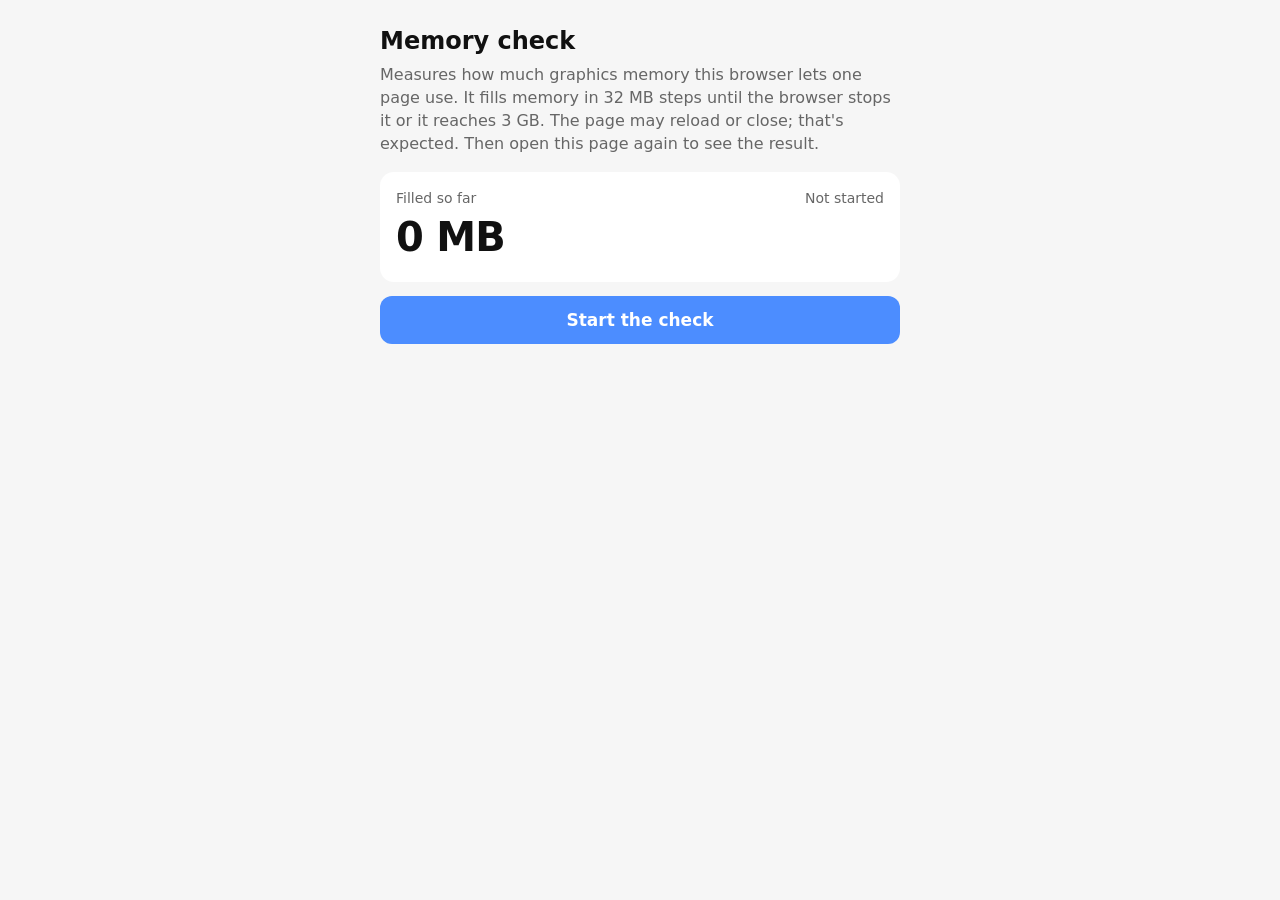
<file: probe.html>
<!doctype html>
<html lang="en">
<head>
<meta charset="utf-8">
<meta name="viewport" content="width=device-width,initial-scale=1">
<title>Doodle memory check</title>
<style>
:root{--bg:#111;--fg:#f2f2f2;--mute:#9a9a9a;--card:#1c1c1e;--accent:#4c8dff;--bad:#ff6b5e;--good:#46c37b}
@media (prefers-color-scheme: light){:root:not([data-theme="dark"]){--bg:#f6f6f6;--fg:#111;--mute:#666;--card:#fff}}
body{margin:0;background:var(--bg);color:var(--fg);font:16px/1.45 -apple-system,system-ui,sans-serif}
main{max-width:520px;margin:0 auto;padding:24px 16px 48px}
h1{font-size:24px;margin:0 0 4px}
p{color:var(--mute);margin:0 0 16px}
.card{background:var(--card);border-radius:14px;padding:16px;margin:0 0 14px}
.big{font-size:40px;font-weight:700;letter-spacing:-.02em}
.row{display:flex;justify-content:space-between;gap:12px;color:var(--mute);font-size:14px}
button{appearance:none;border:0;border-radius:12px;background:var(--accent);color:#fff;font:600 17px -apple-system,system-ui,sans-serif;padding:14px 18px;width:100%}
button:disabled{opacity:.5}
.bad{color:var(--bad)}.good{color:var(--good)}
</style>
</head>
<body>
<main>
<h1>Memory check</h1>
<p>Measures how much graphics memory this browser lets one page use. It fills memory in 32 MB steps until the browser stops it or it reaches 3 GB. The page may reload or close; that's expected. Then open this page again to see the result.</p>
<div class="card" id="last" hidden></div>
<div class="card">
  <div class="row"><span>Filled so far</span><span id="state">Not started</span></div>
  <div class="big" id="mb">0 MB</div>
</div>
<button id="go">Start the check</button>
</main>
<script>
const KEY="doodle:probe",STEP=32,CAP=3072;
const $=id=>document.getElementById(id);
let last=null;try{last=JSON.parse(localStorage.getItem(KEY)||"null")}catch{}
if(last){const el=$("last");el.hidden=false;
  el.innerHTML=last.done?`<div class="row"><span>Last check</span><span class="good">Finished</span></div><div class="big">${last.mb} MB</div><p style="margin:6px 0 0">${last.note||"The browser allowed this much without stopping the page."}</p>`
  :`<div class="row"><span>Last check</span><span class="bad">Page was stopped</span></div><div class="big">${last.mb} MB</div><p style="margin:6px 0 0">The browser stopped the page after this much graphics memory. Send a screenshot of this card.</p>`;}
const save=o=>{try{localStorage.setItem(KEY,JSON.stringify(o))}catch{}};
$("go").onclick=async()=>{
  $("go").disabled=true;
  if(!navigator.gpu){$("state").textContent="No WebGPU in this browser";return}
  const ad=await navigator.gpu.requestAdapter();if(!ad){$("state").textContent="No graphics adapter";return}
  const dev=await ad.requestDevice({requiredLimits:{maxBufferSize:Math.min(ad.limits.maxBufferSize,256*2**20)}});
  let lost=false;dev.lost.then(i=>{lost=true;save({mb:cur,done:true,note:"The browser reset graphics memory at this point instead of closing the page ("+(i.message||i.reason)+")."});$("state").textContent="Graphics reset";$("state").className="bad"});
  const bufs=[];let cur=0;$("state").textContent="Filling…";
  while(cur<CAP&&!lost){
    save({mb:cur,done:false,at:Date.now()});
    dev.pushErrorScope("out-of-memory");
    const b=dev.createBuffer({size:STEP*2**20,usage:GPUBufferUsage.STORAGE|GPUBufferUsage.COPY_DST,mappedAtCreation:true});
    new Uint32Array(b.getMappedRange()).fill(0x5a5a5a5a);b.unmap();
    const err=await dev.popErrorScope();
    if(err){save({mb:cur,done:true,note:"The browser refused more graphics memory here without closing the page."});$("state").textContent="Refused more";break}
    bufs.push(b);cur+=STEP;$("mb").textContent=cur+" MB";
    await dev.queue.onSubmittedWorkDone();await new Promise(r=>setTimeout(r,60));
  }
  if(!lost&&cur>=CAP){save({mb:cur,done:true,note:"Reached the 3 GB test limit without trouble."});$("state").textContent="Reached 3 GB";$("state").className="good"}
  for(const b of bufs)b.destroy();
  $("go").disabled=false;$("go").textContent="Run again";
};
</script>
</body>
</html>
</file>
